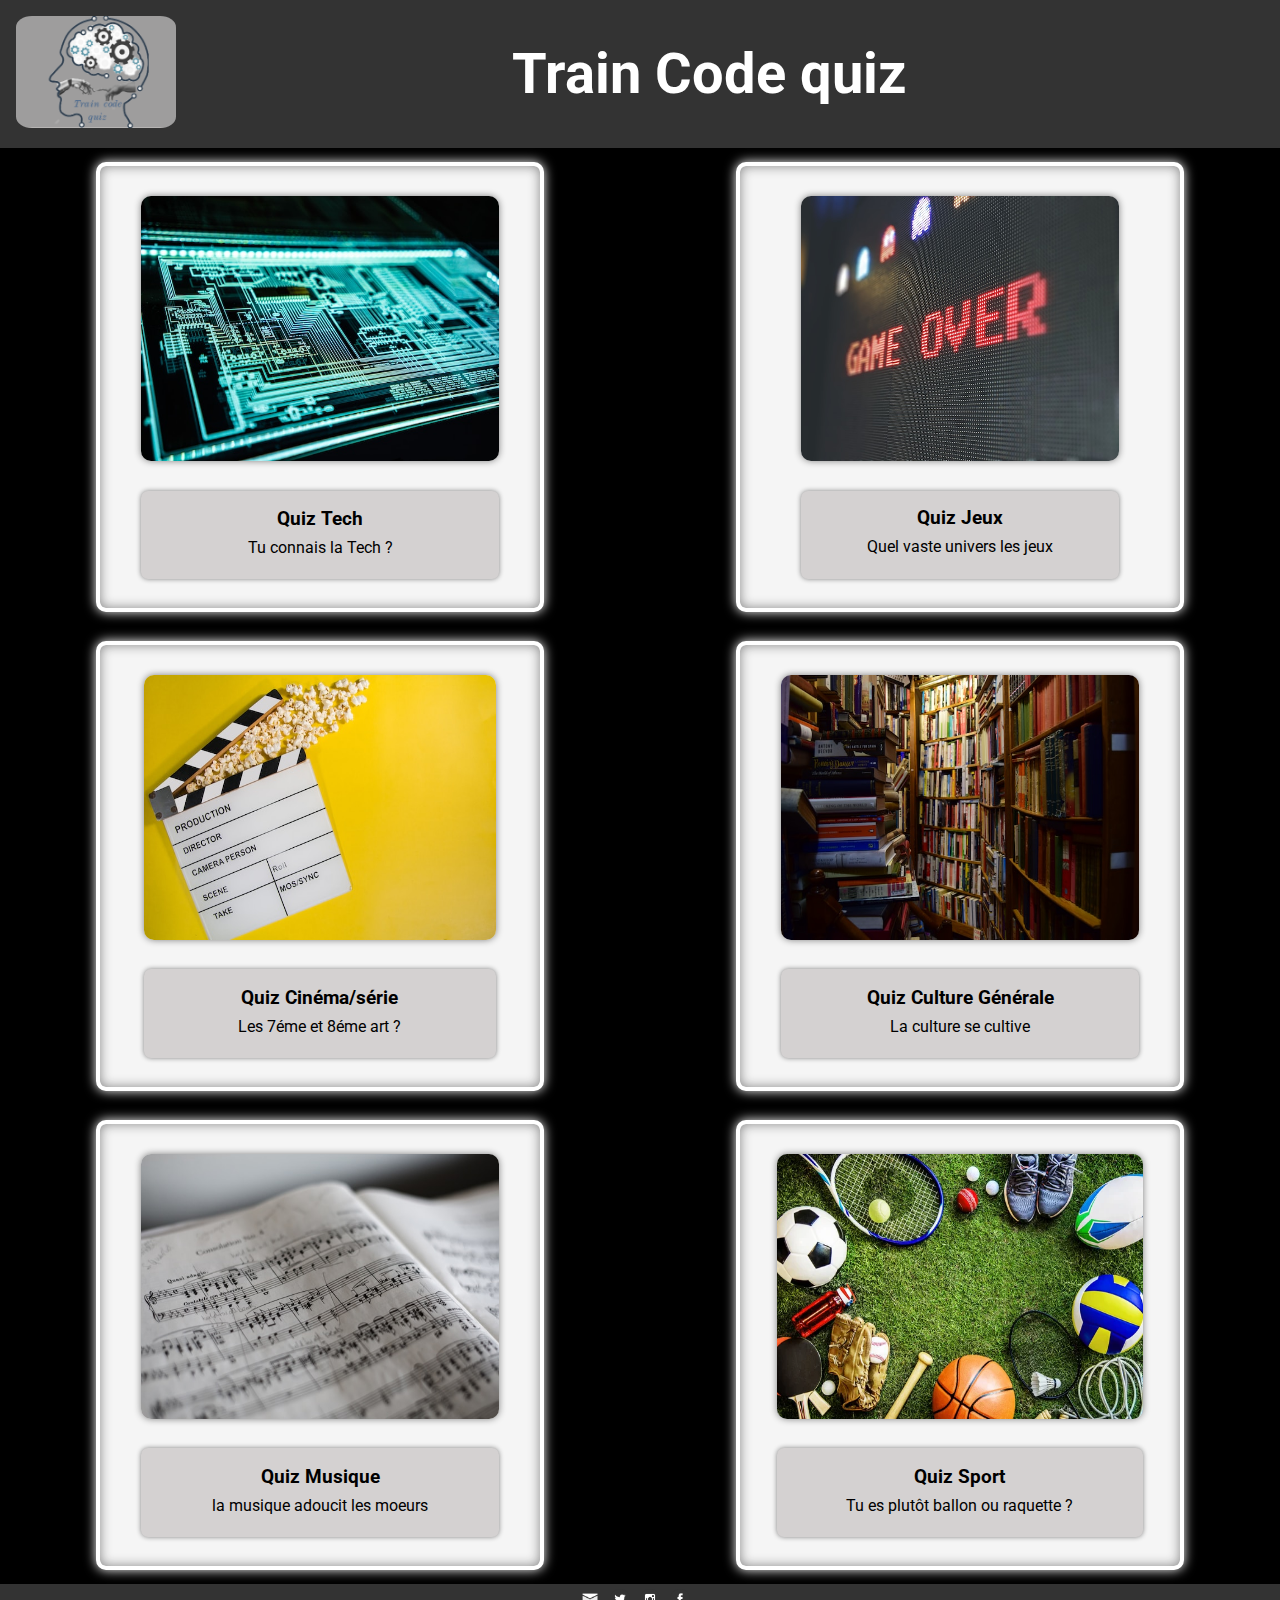
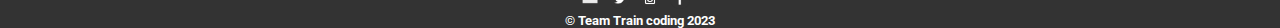
<file: index.html>
<!DOCTYPE html>
<html lang="en">

<head>
  <meta charset="UTF-8">
  <meta http-equiv="X-UA-Compatible" content="IE=edge">
  <meta name="viewport" content="width=device-width, initial-scale=1.0">
  <title>Quiz super top</title>
  <link rel="stylesheet" media="screen and (max-width: 550px)" href="style_mobile.css">
  <link rel="stylesheet" media="screen and (min-width: 551px)" href="style.css">
  <link rel="stylesheet" href="https://cdnjs.cloudflare.com/ajax/libs/font-awesome/6.4.0/css/all.min.css">
  <link rel="preconnect" href="https://fonts.googleapis.com">
  <link rel="preconnect" href="https://fonts.gstatic.com" crossorigin>
  <link href="https://fonts.googleapis.com/css2?family=Roboto&display=swap" rel="stylesheet">
</head>

<body>


            <!-- Header avec lien vers la Home -->
            
        <header>

            <div class="top">

                <div class="logotop">
                    <a href="index.html">
                    <img src="ressources/Logo.png" alt="logo"></div>
                 </a>
                 <h1>Train Code quiz</h1>
                 <div class="navbar-mobile" >
                    <i class="fas fa-bars"></i>
                    <div class="modal">
                        <div class="navbar-mobile-list">
                            <form id="formulaire" class="formulaire-desktop">

                                <h2>Si vous avez des améliorations à nous suggérer ou des nouveaux thémes de quiz à nous proposer</h2>
                          <div>
                              <label for="name">Nom</label><br/>
                              <input type="text" id="name">
                          </div>
                          <div>
                              <label for="email">Email</label><br/>
                              <input type="email" id="email">
                          </div>
                          <div>
                              <label for="message">Message</label><br/>
                              <textarea id="message" rows="10"></textarea>
                          </div>
              
                          <button type="submit" class="envoi">Envoyer</button>
              
                         
                      </form>
                      <script>
                        const message = "Merci mais on s'en fout 🤪 ";
                        document
                          .getElementById("formulaire")
                          .addEventListener("submit", function (event) {
                            event.preventDefault();
                            alert(message);
                          });
                      </script>
                    </div>
                    </div>
    
                </div>
        
        </header>
      
        <main>

            <!-- Quiz Tech  -->

<div class="carte">
    <div class="container">
        <div class="quiz">
            <div class="image"> <img src="ressources/Tech.png" alt="Image du 1er quiz Tech"></div>
                <div class="description" >
                     <a href="Quiz_tech.html">
                         <h3>Quiz Tech</h3>
                         <p>Tu connais la Tech ?</p>
                    </a> 
             </div>
        </div>
    </div>
</div>

              <!-- Quiz Jeux -->

<div class="carte"> 
    <div class="container">
        <div class="quiz">
             <div class="image"> <img src="ressources/Jeux.png" alt="Image du 2eme quiz Jeux"> </div>
                <div class="description" >
                     <a href="https://www.google.com/search?client=firefox-b-d&q=wikipedia">
                            <h3>Quiz Jeux</h3>
                       <p>Quel vaste univers les jeux </p>
                    </a> 
               </div>
        </div>
     </div>
</div>
             <!-- Quiz Cinéma/série -->
             
<div class="carte"> 
    <div class="container">
        <div class="quiz">
            <div class="image"> <img src="ressources/ciné_série.png" alt="Image du 3eme quiz Ciné_série"> </div>
                <div class="description" >
                     <a href="https://www.google.com/search?client=firefox-b-d&q=wikipedia">
                            <h3>Quiz Cinéma/série</h3>
                       <p>Les 7éme et 8éme art ? </p>
                    </a> 
               </div>
        </div>
     </div>
</div>
              <!-- Quiz Culture Générale  -->

<div class="carte"> 
    <div class="container">
        <div class="quiz">
            <div class="image"> <img src="ressources/CultureG.png" alt="Image du 4eme quiz CultureG"> </div>
                <div class="description" >
                     <a href="https://www.google.com/search?client=firefox-b-d&q=wikipedia">
                            <h3>Quiz Culture Générale</h3>
                       <p>La culture se cultive</p>
                    </a> 
               </div>
        </div>
     </div>
</div>

             <!-- Quiz Musique  -->

<div class="carte"> 
    <div class="container">
        <div class="quiz">
            <div class="image"> <img src="ressources/Musique.png" alt="Image du 5eme quiz Musique"> </div>
                <div class="description" >
                    <a href="Quiz_music.html">
                             <h3>Quiz Musique</h3>
                        <p>la musique adoucit les moeurs</p>
                    </a> 
             </div>
        </div>
    </div>
</div>
              <!-- Quiz Sport  -->

<div class="carte" > 
    <div class="container">
        <div class="quiz">
            <div class="image"> <img src="ressources/sport.png" alt="Image du 6eme quiz Sport"> </div>
                <div class="description" >
                    <a href="https://www.google.com/search?client=firefox-b-d&q=wikipedia">
                             <h3>Quiz Sport</h3>
                        <p>Tu es plutôt ballon ou raquette ?</p>
                    </a> 
             </div>
        </div>
    </div>
</div>
        
        </main>

                <!-- Footer avec les liens reseaux sociaux  -->

        <footer id="footer" >
<div>
    <ul>
        <li> <a class="contact" target="_blank" href="Contact.html"> <img src="ressources/enveloppeb.png" alt="Logo Enveloppe"> </a></li>
        <li> <a class="twitter" target="_blank" href="https://twitter.com/"> <img src="ressources/twitter.png" alt="Logo Twitter"> </a></li>
        <li> <a class="insta" target="_blank" href="https://www.instagram.com/"> <img src="ressources/instagram.png" alt="Logo Instagram"></a></li>
        <li> <a class="facebook" target="_blank" href="https://www.facebook.com/"> <img src="ressources/facebook.png" alt="Logo Facebook"> </a></li>
    </ul>   
</div>
        <h4>© Team Train coding 2023</h4>
        </footer>


  

  <script src="scripts.js"></script>  

</body>

</html>
</file>
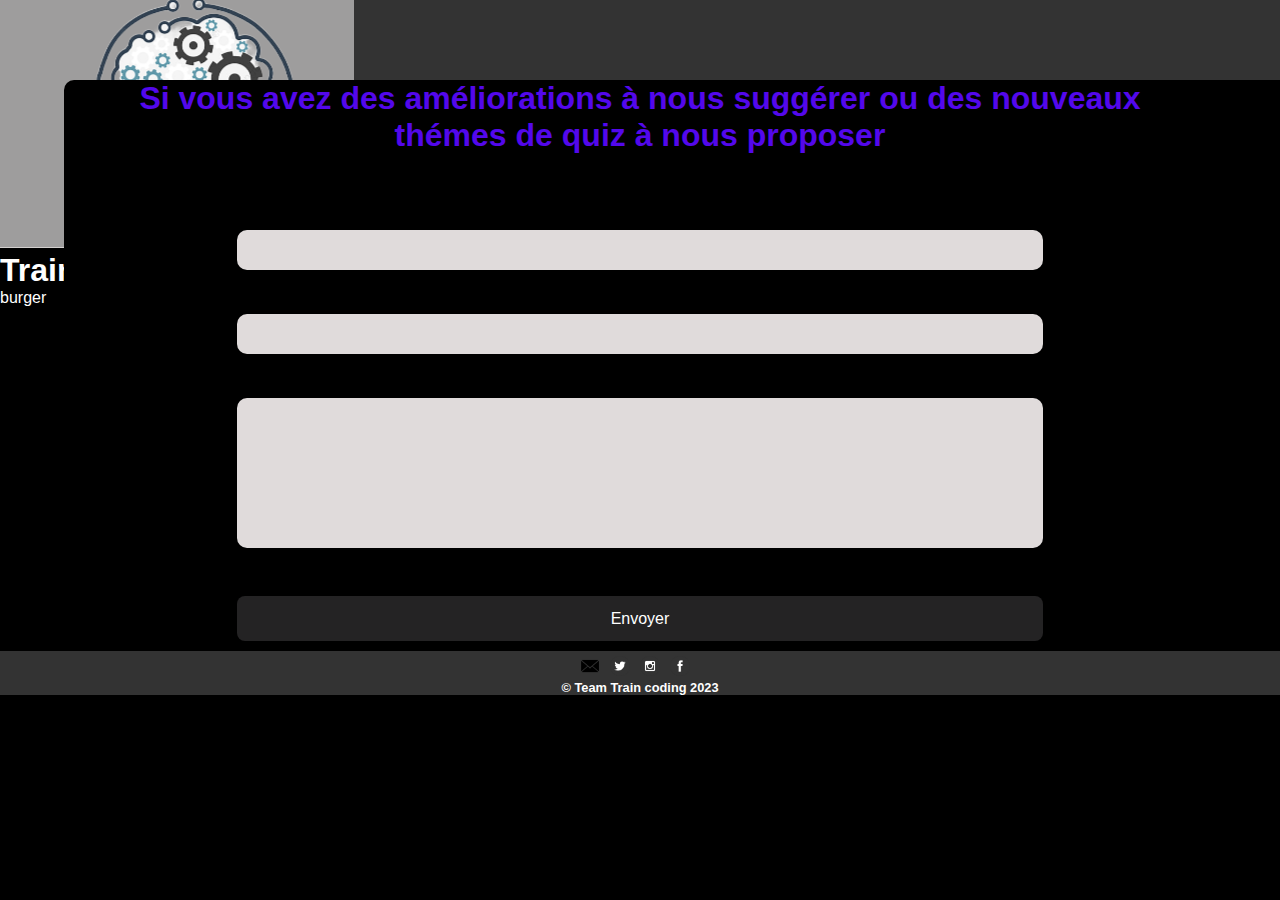
<file: Contact.html>
<!DOCTYPE html>
<html lang="en">
<head>
    <meta charset="UTF-8">
    <meta http-equiv="X-UA-Compatible" content="IE=edge">
    <meta name="viewport" content="width=device-width, initial-scale=1.0">
    <link rel="stylesheet" href="style_mobile.css">
    <title>Contact</title>
</head>
<body>

    <!-- Header avec lien vers la Home -->
            
    <header>
         <a href="/Index.html">
            <img src="ressources/Logo.png" alt="logo">
         </a>
         <h1>Train Code quiz</h1>
         <span> burger</span>
    </header>
    <Main>

        <!-- Formulaire de contact -->

        <form id="formulaire">

                  <h2>Si vous avez des améliorations à nous suggérer ou des nouveaux thémes de quiz à nous proposer</h2>
            <div>
                <label for="name">Nom</label><br/>
                <input type="text" id="name">
            </div>
            <div>
                <label for="email">Email</label><br/>
                <input type="email" id="email">
            </div>
            <div>
                <label for="message">Message</label><br/>
                <textarea id="message" rows="10"></textarea>
            </div>

            <button type="submit" class="envoi">Envoyer</button>

           
        </form>
      
          <!--Message aprés envoi-->

          <script>
            const message = "Merci mais on s'en fout 🤪 ";
            document
              .getElementById("formulaire")
              .addEventListener("submit", function (event) {
                event.preventDefault();
                alert(message);
              });
          </script>



        
    </Main>

    <footer id="footerContact" >
        <div>
            <ul>
                <li> <a class="contact" target="_blank" href="Contact.html"> <img src="ressources/enveloppe.png" alt="Logo Enveloppe"> </a></li>
                <li> <a class="twitter" target="_blank" href="https://twitter.com/"> <img src="ressources/twitter.png" alt="Logo Twitter"> </a></li>
                <li> <a class="insta" target="_blank" href="https://www.instagram.com/"> <img src="ressources/instagram.png" alt="Logo Instagram"></a></li>
                <li> <a class="facebook" target="_blank" href="https://www.facebook.com/"> <img src="ressources/facebook.png" alt="Logo Facebook"> </a></li>
            </ul>   
        </div>
                <h4>© Team Train coding 2023</h4>
                </footer>
        
          
</body>
</html>
</file>
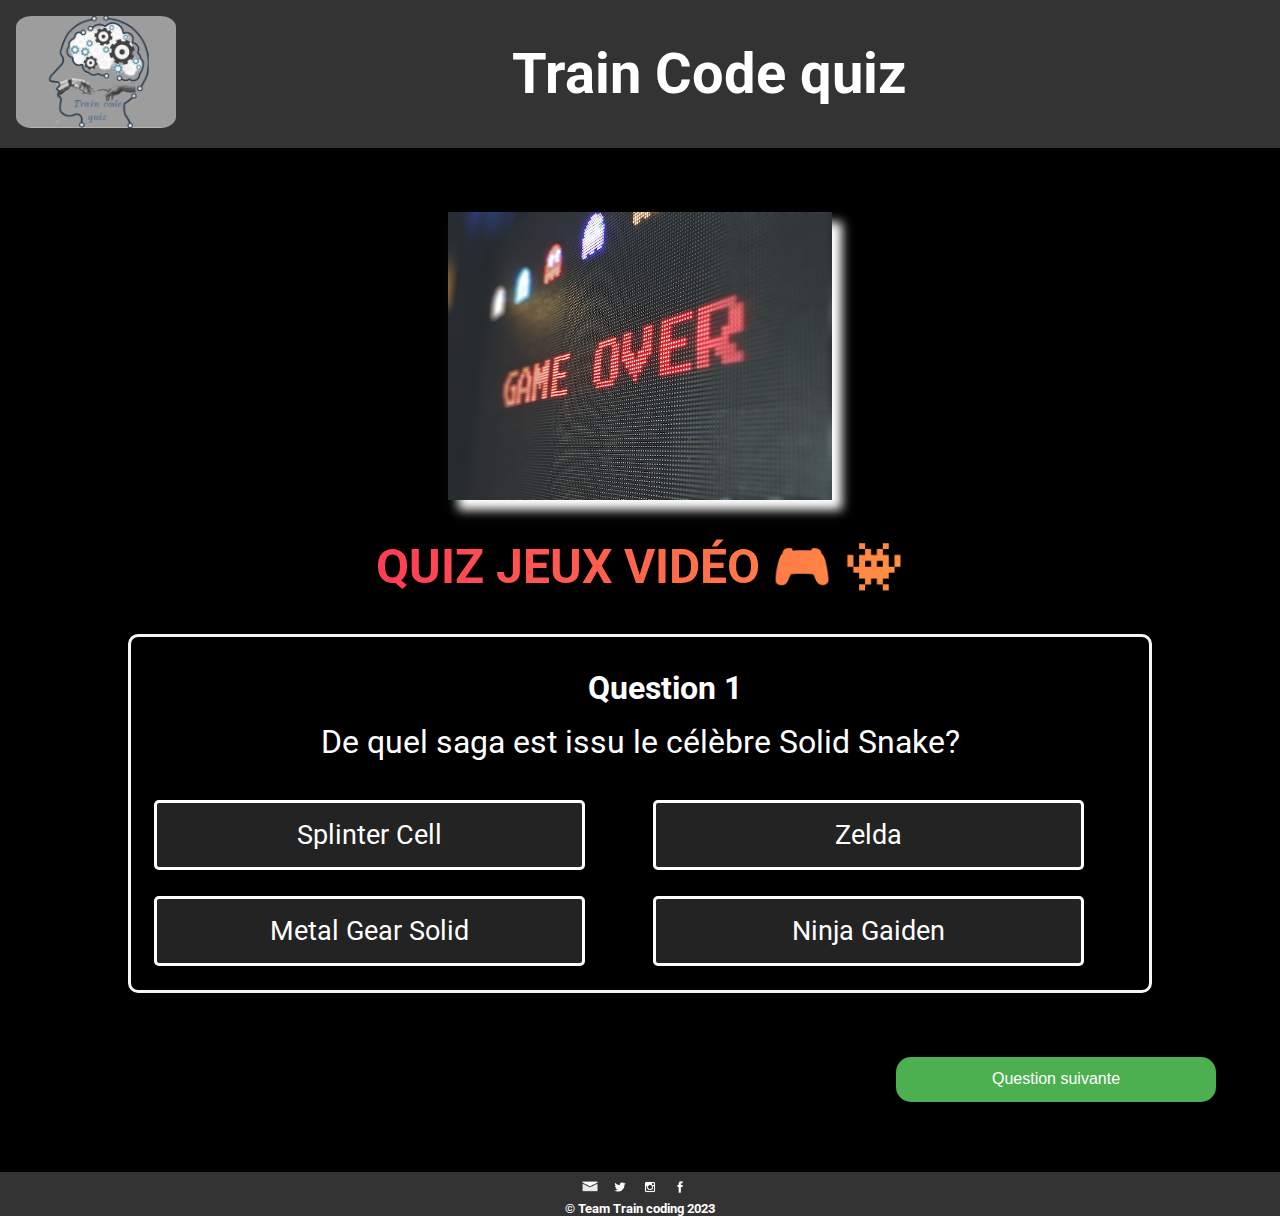
<file: Quiz-JV.html>
<!DOCTYPE html>
<html lang="en">
<head>
    <meta charset="UTF-8">
    <meta http-equiv="X-UA-Compatible" content="IE=edge">
    <meta name="viewport" content="width=device-width, initial-scale=1.0">
    <link rel="stylesheet" media="screen and (max-width: 550px)" href="style_mobile.css">
    <link rel="stylesheet" media="screen and (min-width: 551px)" href="style.css">
    <link rel="stylesheet" href="https://cdnjs.cloudflare.com/ajax/libs/font-awesome/6.4.0/css/all.min.css">
    <link rel="preconnect" href="https://fonts.googleapis.com">
    <link rel="preconnect" href="https://fonts.gstatic.com" crossorigin>
    <link href="https://fonts.googleapis.com/css2?family=Roboto&display=swap" rel="stylesheet">
    <title>Quiz Tech</title>
</head>
<body>
     <!-- Header avec lien vers la Home -->
            
     <header>

        <div class="top">
                
            <div class="logotop"><a href="index.html">
                <img src="ressources/Logo.png" alt="logo"></div>
        
             </a>
             <h1>Train Code quiz</h1>
             <div class="navbar-mobile">
                <i class="fas fa-bars"></i>
                <div class="modal">
                    <div class="navbar-mobile-list">
                        <form id="formulaire">

                            <h2>Si vous avez des améliorations à nous suggérer ou des nouveaux thémes de quiz à nous proposer</h2>
                      <div>
                          <label for="name">Nom</label><br/>
                          <input type="text" id="name">
                      </div>
                      <div>
                          <label for="email">Email</label><br/>
                          <input type="email" id="email">
                      </div>
                      <div>
                          <label for="message">Message</label><br/>
                          <textarea id="message" rows="10"></textarea>
                      </div>
          
                      <button type="submit" class="envoi">Envoyer</button>
          
                     
                  </form>
                </div>
                </div>

            </div>
    
    </header>

   

    <main class="quizpage">
        <img class="image-principale" src="ressources/Jeux.png" alt="Question" />
      
        <h2 class="quizh2-j">Quiz Jeux vidéo 🎮 👾</h2> 
        
        <div class="question_1" id="question1">
        
        <section class="nom_quiz">
              </section>
                <div class="cartequestion">
            <h3 class="question">Question 1</h3>
            <p class="pquestion"> De quel saga est issu le célèbre Solid Snake?</p>
            
            <section class="reponses">
              <article class="rep"><p> Splinter Cell </p></article>
              <article class="rep"><p> Zelda </p></article>
              <article class="rep" id="goodq"><p> Metal Gear Solid</p></article>
              <article class="rep"><p> Ninja Gaiden</p></article>

            </div>
            <button type="button" class="collapsible" id="bq1">Question suivante</button>

        </section>
        
        
       
        </div>
        
        <section class="nom_quiz" id="question2">
             
                <div class="cartequestion">
            <h3 class="question">Question 2</h3>
            <p class="pquestion">Hogwarts Legacy se déroule :</p>
            <section class="reponses">
                <article class="rep2"><p>Après la saga Harry Potter</p></article>
                <article class="rep2" id="goodq2"><p>100 ans avant la saga Harry Potter</p></article>
                <article class="rep2"><p>Pendant la saga Harry Potter</p></article>
                <article class="rep2"><p>Ce n'est pas précisé</p></article>

            </div>
           
            <button type="button" class="collapsible" id="bq2">Question suivante</button>

        </section>
        
        
       
        </div>
    </section>


    <section class="nom_quiz" id="question3">
             
        <div class="cartequestion">
    <h3 class="question">Question 3</h3>
    <p class="pquestion">Quel a été le premier métier du célèbre Mario?</p>
    <section class="reponses">
        <article class="rep3"><p>Un Plombier</p></article>
        <article class="rep3" id="goodq3"><p>Un charpentien</p></article>
        <article class="rep3"><p>Un cuisinier</p></article>
        <article class="rep3"><p>Un développeur web</p></article>

    </div>
   
    <button type="button" class="collapsible" id="bq3">Question suivante</button>

</section>



</div>
</section>


<section class="nom_quiz" id="question4">
             
    <div class="cartequestion">
<h3 class="question">Question 4</h3>
<p class="pquestion">Ubisoft est une entreprise de développement, d'édition et de distribution de jeux vidéo :</p>

<section class="reponses">
    <article class="rep4"><p>Canadienne 🇨🇦</p></article>
    <article class="rep4"><p>Americaine 🇺🇸</p></article>
    <article class="rep4"><p>Marocaine 🇲🇦</p></article>
    <article class="rep4" id="goodq4"><p>Française 🇫🇷</p></article>

</div>

<button type="button" class="collapsible" id="bq4">Question suivante</button>

</section>

<section class="nom_quiz" id="question5">
             
    <div class="cartequestion">
<h3 class="question">Question 5</h3>
<p class="pquestion">Dans quel jeu vidéo très célèbre aurait pu apparaître notre cher Marcos s'il n'avait pas bu trop de verre de vin?</p>

<section class="reponses">
    <article class="rep5"><p>GTA</p></article>
    <article class="rep5"><p>Train Simulator</p></article>
    <article class="rep5"id="goodq5" ><p>FIFA</p></article>
    <article class="rep5"><p>Call of duty</p></article>
    

</div>

<button type="button" class="ResultatFinal" id="bq5">Résultat du Super Quiz !</button>

</section>

<section class="nom_quiz" id="ResultatFinalCarte">
             
    <div class="cartequestion" id="carteResultat">
<h3 class="question">Votre résultat !</h3>
<p>Félicitation ton score est de</p>

<div class="divScore"><span class="score"> test</span> </div>


</div>
</section>
        

    </main>
       <!-- Footer avec les liens reseaux sociaux  -->

       <footer id="footer" >
        <div>
            <ul>
                <li> <a class="contact" target="_blank" href="Contact.html"> <img src="ressources/enveloppeb.png" alt="Logo Enveloppe"> </a></li>
                <li> <a class="twitter" target="_blank" href="https://twitter.com/"> <img src="ressources/twitter.png" alt="Logo Twitter"> </a></li>
                <li> <a class="insta" target="_blank" href="https://www.instagram.com/"> <img src="ressources/instagram.png" alt="Logo Instagram"></a></li>
                <li> <a class="facebook" target="_blank" href="https://www.facebook.com/"> <img src="ressources/facebook.png" alt="Logo Facebook"> </a></li>
            </ul>   
        </div>
                <h4>© Team Train coding 2023</h4>
                </footer>
        
         
        
<script src="script-jv.js"></script>
</body>
</html>
</file>
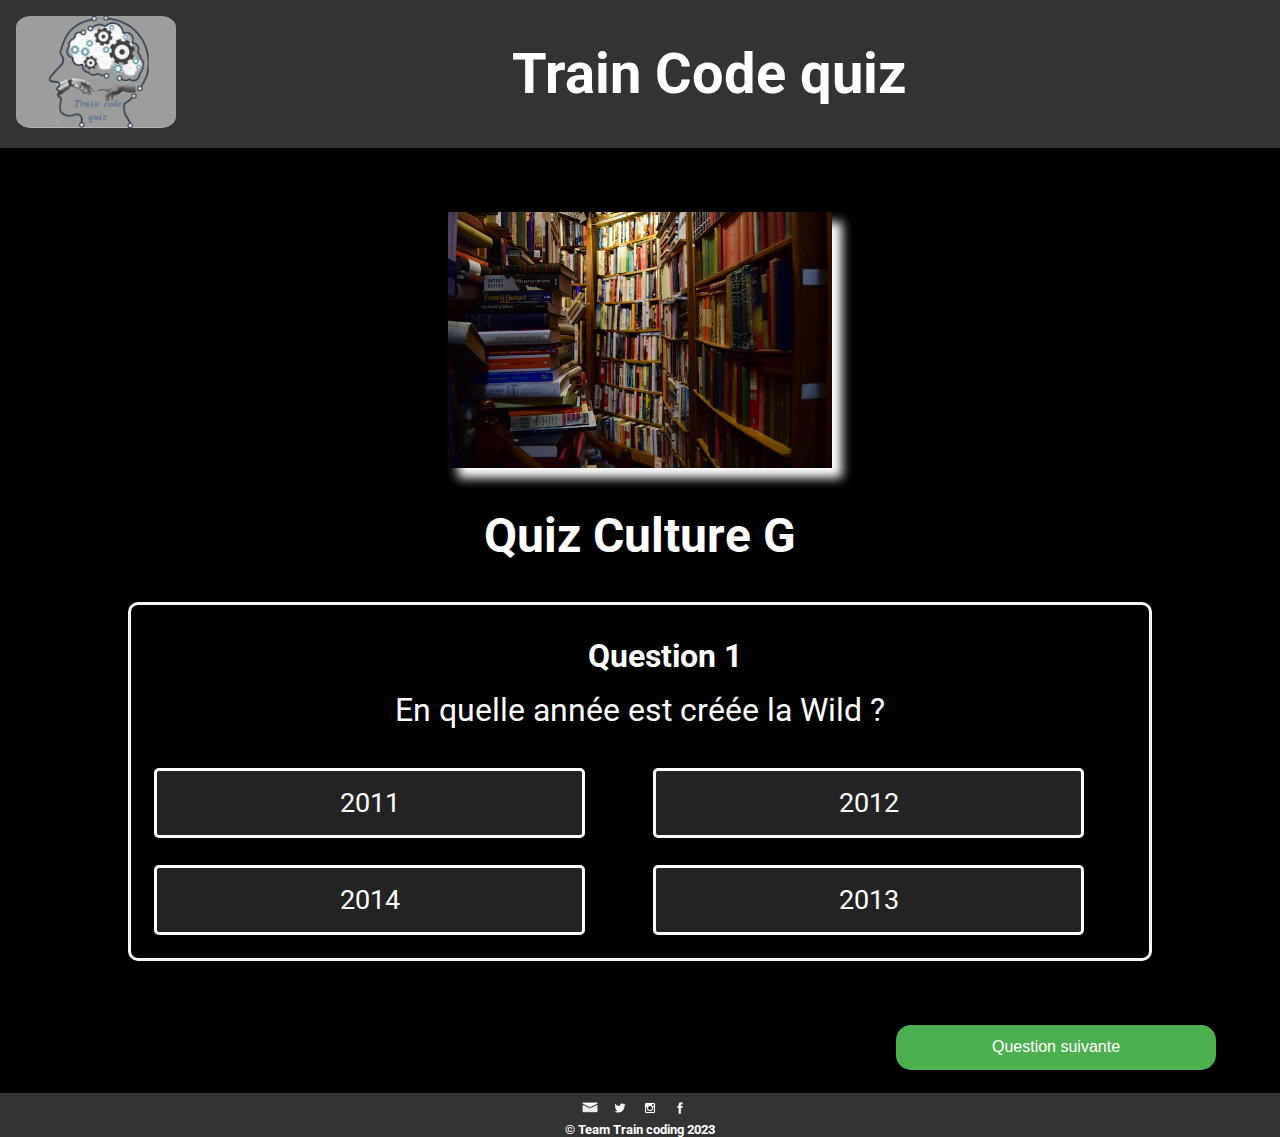
<file: Quiz_CG.html>
<!DOCTYPE html>
<html lang="en">
<head>
    <meta charset="UTF-8">
    <meta http-equiv="X-UA-Compatible" content="IE=edge">
    <meta name="viewport" content="width=device-width, initial-scale=1.0">
    <link rel="stylesheet" href="https://cdnjs.cloudflare.com/ajax/libs/font-awesome/6.4.0/css/all.min.css">
    <link rel="preconnect" href="https://fonts.googleapis.com">
    <link rel="preconnect" href="https://fonts.gstatic.com" crossorigin>
    <link href="https://fonts.googleapis.com/css2?family=Roboto&display=swap" rel="stylesheet">
    <link rel="stylesheet" media="screen and (max-width: 550px)" href="style_mobile.css">
    <link rel="stylesheet" media="screen and (min-width: 551px)" href="style.css">
    <title>Quiz Culture G</title>
</head>
<body>
     <!-- Header avec lien vers la Home -->
            
     <header>

        <div class="top">

            <div class="logotop"><a href="index.html">
                <img src="ressources/Logo.png" alt="logo"></div>
        
             </a>
             <h1>Train Code quiz</h1>
             <div class="navbar-mobile">
                <i class="fas fa-bars"></i>
                <div class="modal">
                    <div class="navbar-mobile-list">
                        <form id="formulaire">

                            <h2>Si vous avez des améliorations à nous suggérer ou des nouveaux thémes de quiz à nous proposer</h2>
                      <div>
                          <label for="name">Nom</label><br/>
                          <input type="text" id="name">
                      </div>
                      <div>
                          <label for="email">Email</label><br/>
                          <input type="email" id="email">
                      </div>
                      <div>
                          <label for="message">Message</label><br/>
                          <textarea id="message" rows="10"></textarea>
                      </div>
          
                      <button type="submit" class="envoi">Envoyer</button>
          
                     
                  </form>
                </div>
                </div>

            </div>
    
    </header>

   

    <main class="quizpage">
        <img class="image-principale" src="ressources/CultureG.png" alt="Question" />
      
        <h2 class="quizh2">Quiz Culture G</h2>
        <div class="question_1" id="question1">
        
        <section class="nom_quiz">
              </section>
                <div class="cartequestion">
            <h3 class="question">Question 1</h3>
            <p class="pquestion">En quelle année est créée la Wild ? </p>
            
            <section class="reponses">
              <article class="rep"><p> 2011 </p></article>
              <article class="rep"><p> 2012 </p></article>
              <article class="rep" id="goodq"><p> 2014 </p></article>
              <article class="rep"><p> 2013 </p></article>

            </div>
            <button type="button" class="collapsible" id="bq1">Question suivante</button>

        </section>
        
        
       
        </div>
        
        <section class="nom_quiz" id="question2">
             
                <div class="cartequestion">
            <h3 class="question">Question 2</h3>
            <p class="pquestion">Qui est Alphonse Pénaud ?</p>
            
            <section class="reponses">
                <article class="rep2"><p>mathematicien</p></article>
                <article class="rep2" id="goodq2"><p>ingénieur</p></article>
                <article class="rep2"><p>politicien</p></article>
                <article class="rep2" id="Thomas"><p>agriculteur</p></article>

            </div>
           
            <button type="button" class="collapsible" id="bq2">Question suivante</button>

        </section>
        
        
       
        </div>
    </section>


    <section class="nom_quiz" id="question3">
             
        <div class="cartequestion">
    <h3 class="question">Question 3</h3>
    <p class="pquestion">Quel est le plus grand pays du monde ?</p>
    
    <section class="reponses">
        <article class="rep3"><p>la Chine</p></article>
        <article class="rep3" id="goodq3"><p>la Russie</p></article>
        <article class="rep3"><p></p>le Canada</article>
        <article class="rep3"><p>l'Algérie</p></article>

    </div>
   
    <button type="button" class="collapsible" id="bq3">Question suivante</button>

</section>



</div>
</section>


<section class="nom_quiz" id="question4">
             
    <div class="cartequestion">
<h3 class="question">Question 4</h3>
<p class="pquestion">Qui a peint "La Joconde"?</p>

<section class="reponses">
    <article class="rep4"><p></p>Thomas Lopes</article>
    <article class="rep4"><p>Vincent van Gogh</p></article>
    <article class="rep4"><p>Pablo Picasso</p></article>
    <article class="rep4" id="goodq4"><p>Léonard de Vinci</p></article>

</div>

<button type="button" class="collapsible" id="bq4">Question suivante</button>

</section>

<section class="nom_quiz" id="question5">
             
    <div class="cartequestion">
<h3 class="question">Question 5</h3>
<p class="pquestion">Quelle est la capitale du Brésil?</p>

<section class="reponses">
    <article class="rep5" id="goodq5"><p>Brasilia</p></article>
    <article class="rep5"><p>Rio de Janeiro</p></article>
    <article class="rep5"><p>Paris 13éme</p></article>
    <article class="rep5"><p>Caracas</p></article>
    

</div>

<button type="button" class="ResultatFinal" id="bq5">Resultat du Super Quiz !</button>

</section>

<section class="nom_quiz" id="ResultatFinalCarte">
             
    <div class="cartequestion" id="carteResultat">
<h3 class="question">Votre résultat !</h3>
<p>Félicitation ton score est de</p>

<div class="divScore"><span class="score"> test</span> </div>


</div>
</section>
        

    </main>
       <!-- Footer avec les liens reseaux sociaux  -->

       <footer id="footer" >
        <div>
            <ul>
                <li> <a class="contact" target="_blank" href="Contact.html"> <img src="ressources/enveloppeb.png" alt="Logo Enveloppe"> </a></li>
                <li> <a class="twitter" target="_blank" href="https://twitter.com/"> <img src="ressources/twitter.png" alt="Logo Twitter"> </a></li>
                <li> <a class="insta" target="_blank" href="https://www.instagram.com/"> <img src="ressources/instagram.png" alt="Logo Instagram"></a></li>
                <li> <a class="facebook" target="_blank" href="https://www.facebook.com/"> <img src="ressources/facebook.png" alt="Logo Facebook"> </a></li>
            </ul>   
        </div>
                <h4>© Team Train coding 2023</h4>
                </footer>
        
         
        
<script src="scriptsCultureG.js"></script>
</body>
</html>
</file>
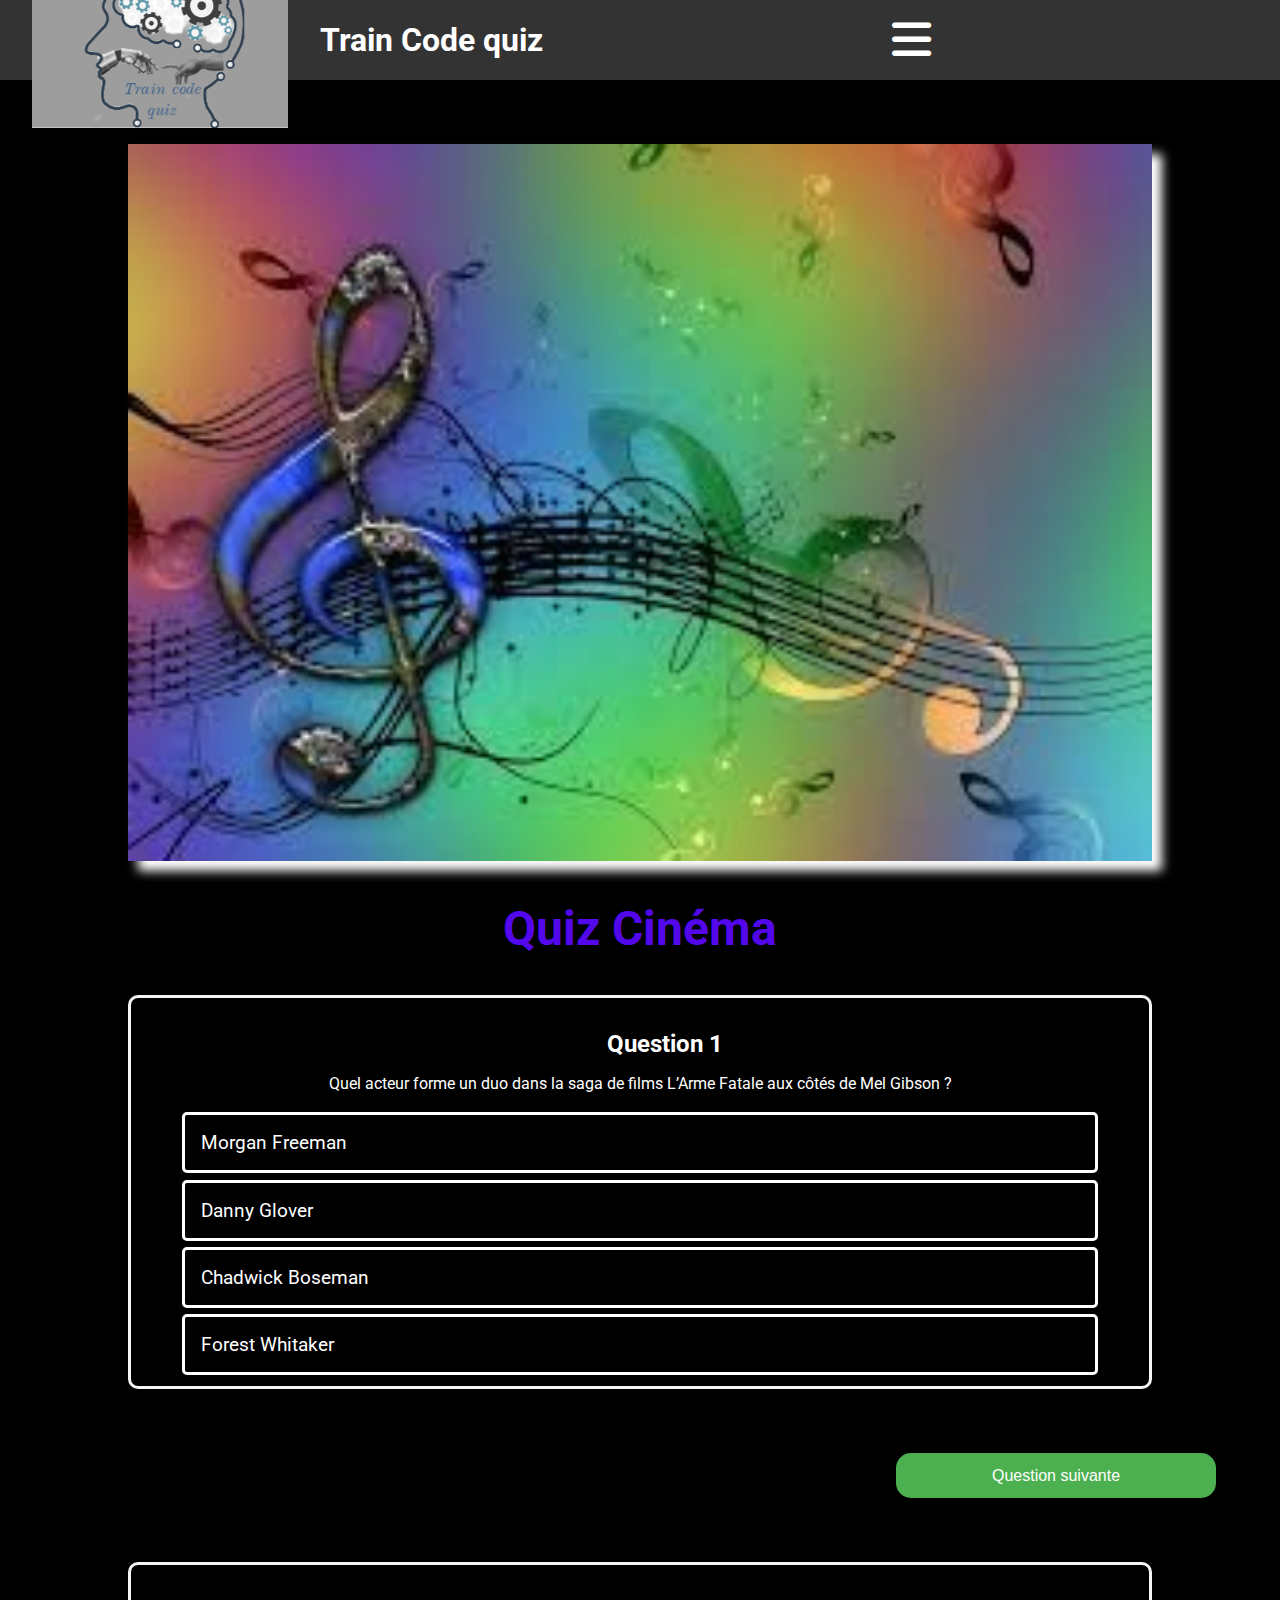
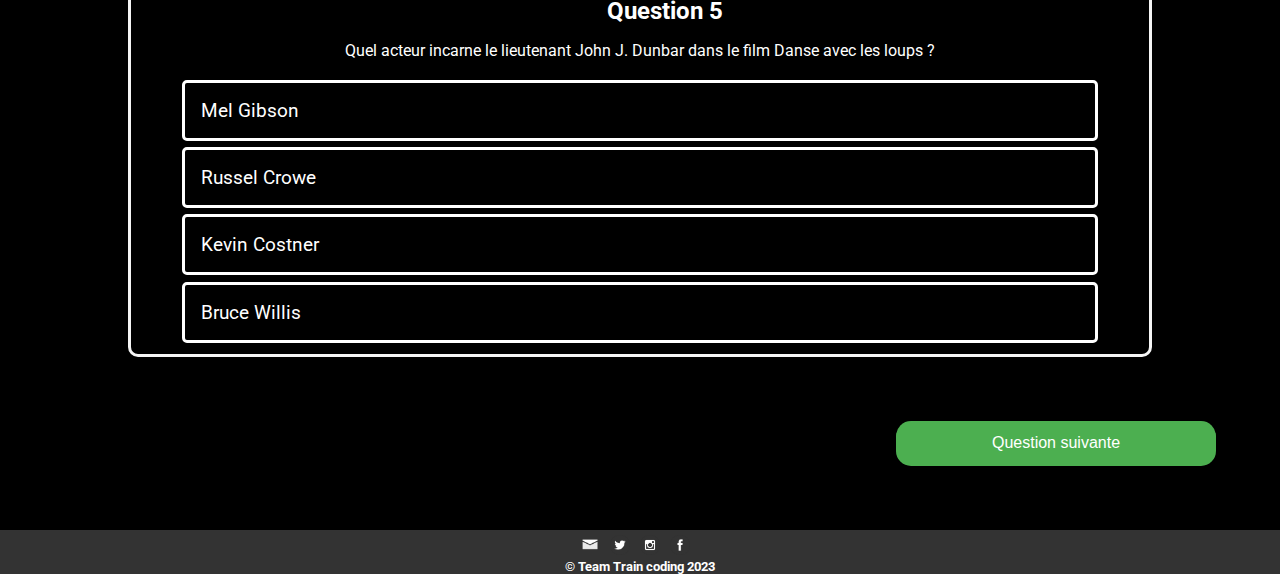
<file: Quiz_cinema.html>
<!DOCTYPE html>
<html lang="en">

<head>
  <meta charset="UTF-8">
  <meta http-equiv="X-UA-Compatible" content="IE=edge">
  <meta name="viewport" content="width=device-width, initial-scale=1.0">
  <title>Quiz super top</title>
  <link rel="stylesheet" href="style_mobile.css">
  <link rel="stylesheet" href="https://cdnjs.cloudflare.com/ajax/libs/font-awesome/6.4.0/css/all.min.css">
  <link rel="preconnect" href="https://fonts.googleapis.com">
  <link rel="preconnect" href="https://fonts.gstatic.com" crossorigin>
  <link href="https://fonts.googleapis.com/css2?family=Roboto&display=swap" rel="stylesheet">
</head>

<body>


            <!-- Header avec lien vers la Home -->
            
        <header>

            <div class="top">

                <div class="logotop"><a href="index.html">
                    <img src="ressources/Logo.png" alt="logo"></div>
            
                 </a>
                 <h1>Train Code quiz</h1>
                 <div class="navbar-mobile">
                    <i class="fas fa-bars"></i>
                    <div class="modal">
                        <div class="navbar-mobile-list">
                            <form id="formulaire">

                                <h2>Si vous avez des améliorations à nous suggérer ou des nouveaux thémes de quiz à nous proposer</h2>
                          <div>
                              <label for="name">Nom</label><br/>
                              <input type="text" id="name">
                          </div>
                          <div>
                              <label for="email">Email</label><br/>
                              <input type="email" id="email">
                          </div>
                          <div>
                              <label for="message">Message</label><br/>
                              <textarea id="message" rows="10"></textarea>
                          </div>
              
                          <button type="submit" class="envoi">Envoyer</button>
              
                         
                      </form>
                      <script>
                        const message = "Merci mais on s'en fout 🤪 ";
                        document
                          .getElementById("formulaire")
                          .addEventListener("submit", function (event) {
                            event.preventDefault();
                            alert(message);
                          });
                      </script>
                    </div>
                    </div>
    
                </div>
        
        </header>

    <main class="quizpage">
        <img class="image-principale" src="ressources/music.png" alt="Question" />
      
        <h2>Quiz Cinéma</h2>
        
        <div class="question_1" id="question1">
        
        <section class="nom_quiz">
              </section>
                <div class="cartequestion">
            <h3 class="question">Question 1</h3>
            <p class="pquestion">Quel acteur forme un duo dans la saga de films L’Arme Fatale aux côtés de Mel Gibson ?</p>
            
            <section class="reponses">
              <article class="rep"><p>Morgan Freeman</p></article>
              <article class="rep" id="goodq"><p>Danny Glover</p></article>
              <article class="rep" ><p>Chadwick Boseman</p></article>
              <article class="rep"><p>Forest Whitaker</p></article>

            </div>
            <button type="button" class="collapsible" id="bq1">Question suivante</button>

        </section>
        
        
       
        </div>
        
        <section class="nom_quiz" id="question2">
             
                <div class="cartequestion">
            <h3 class="question">Question 2</h3>
            <p class="pquestion">En quelle année le personnage d’Iron Man est-il inventé dans les comics ?</p>
            
            <section class="reponses">
              <article class="rep2"><p>1953</p></article>
              <article class="rep2"><p>1973</p></article>
              <article class="rep2" id="goodq2"><p>1963</p></article>
              <article class="rep2"><p>1983</p></article>

            </div>
           
            <button type="button" class="collapsible" id="bq2">Question suivante</button>

        </section>
        
        
       
        </div>
    </section>

    <section class="nom_quiz" id="question3">
             
        <div class="cartequestion">
    <h3 class="question">Question 3</h3>
    <p class="pquestion">Dans le film “Indiana Jones et le Royaume du crâne de cristal”, où se situe ce royaume ?</p></p>
    
    <section class="reponses">
      <article class="rep3"><p>En Afrique du Sud</p></article>
      <article class="rep3"><p>En Chine</p></article>
      <article class="rep3" id="goodq3"><p>Au Pérou</p></article>
      <article class="rep3"><p>En Turquie</p></article>

    </div>
   
    <button type="button" class="collapsible" id="bq3">Question suivante</button>

</section>

</div>

</section>

<section class="nom_quiz" id="question4">
             
    <div class="cartequestion">
<h3 class="question">Question 4</h3>
<p class="pquestion">Dans le film Avatar 2, quel est le nom du peuple de l’eau ?</p></p>

<section class="reponses">
  <article class="rep4"><p>Firostiniya</p></article>
  <article class="rep4"><p>Palomboca</p></article>
  <article class="rep4" id="goodq4"><p>Metkayina</p></article>
  <article class="rep4"><p>Watikgua</p></article>

</div>

<button type="button" class="collapsible" id="bq4">Question suivante</button>

</section>


</div>

</section>

<section class="nom_quiz" id="question5">
             
    <div class="cartequestion">
<h3 class="question">Question 5</h3>
<p class="pquestion">Quel acteur incarne le lieutenant John J. Dunbar dans le film Danse avec les loups ?</p>
</p></p>

<section class="reponses">
  <article class="rep5"><p>Mel Gibson</p></article>
  <article class="rep5"><p>Russel Crowe</p></article>
  <article class="rep5" id="goodq5"><p>Kevin Costner</p></article>
  <article class="rep5"><p>Bruce Willis</p></article>

</div>

<button type="button" class="collapsible" id="bq5">Question suivante</button>

</section>
    </main>
           <!-- Footer avec les liens reseaux sociaux  -->

           <footer id="footer" >
            <div>
                <ul>
                    <li> <a class="contact" target="_blank" href="Contact.html"> <img src="ressources/enveloppeb.png" alt="Logo Enveloppe"> </a></li>
                    <li> <a class="twitter" target="_blank" href="https://twitter.com/"> <img src="ressources/twitter.png" alt="Logo Twitter"> </a></li>
                    <li> <a class="insta" target="_blank" href="https://www.instagram.com/"> <img src="ressources/instagram.png" alt="Logo Instagram"></a></li>
                    <li> <a class="facebook" target="_blank" href="https://www.facebook.com/"> <img src="ressources/facebook.png" alt="Logo Facebook"> </a></li>
                </ul>   
            </div>
                    <h4>© Team Train coding 2023</h4>
                    </footer>
            
            
              
            
              <script src="scriptsTech.js"></script>  
            
            </body>
            
            </html>
</file>
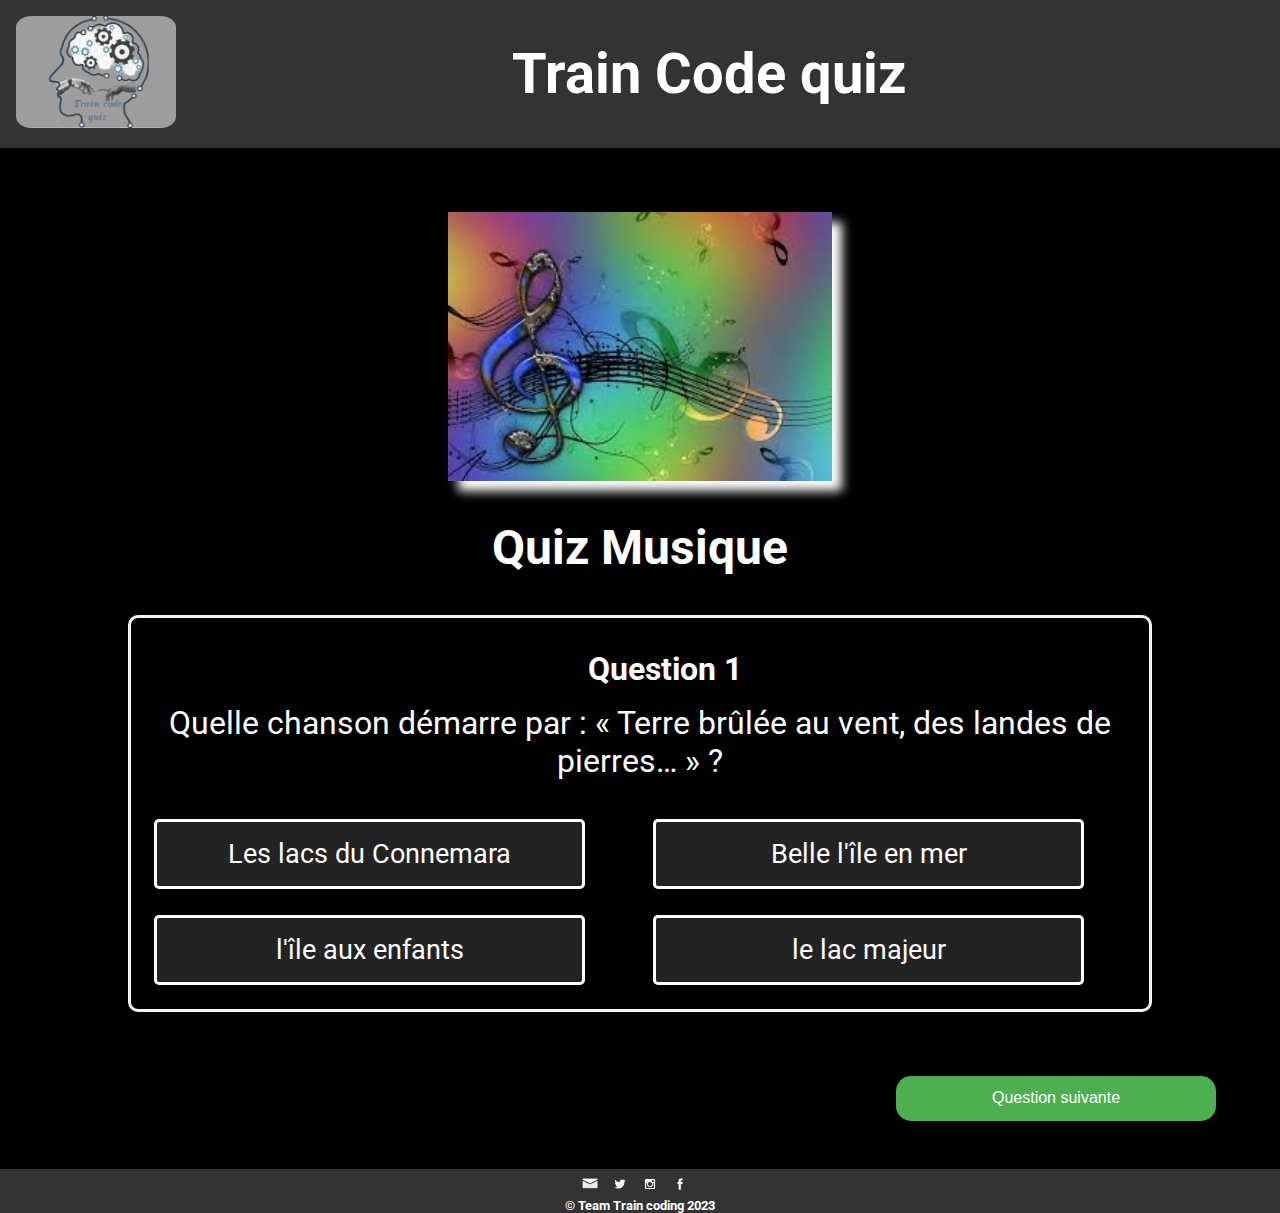
<file: Quiz_music.html>
<!DOCTYPE html>
<html lang="en">
<head>
    <meta charset="UTF-8">
    <meta http-equiv="X-UA-Compatible" content="IE=edge">
    <meta name="viewport" content="width=device-width, initial-scale=1.0">
    <link rel="stylesheet" media="screen and (max-width: 550px)" href="style_mobile.css">
    <link rel="stylesheet" media="screen and (min-width: 551px)" href="style.css">
    <link rel="stylesheet" href="https://cdnjs.cloudflare.com/ajax/libs/font-awesome/6.4.0/css/all.min.css">
    <link rel="preconnect" href="https://fonts.googleapis.com">
    <link rel="preconnect" href="https://fonts.gstatic.com" crossorigin>
    <link href="https://fonts.googleapis.com/css2?family=Roboto&display=swap" rel="stylesheet">
    <title>Quiz Musique</title>
</head>
<body>
     <!-- Header avec lien vers la Home -->
            
     <header>

        <div class="top">

            <div class="logotop"><a href="index.html">
                <img src="ressources/Logo.png" alt="logo"></div>
        
             </a>
             <h1>Train Code quiz</h1>
             <div class="navbar-mobile">
                <i class="fas fa-bars"></i>
                <div class="modal">
                    <div class="navbar-mobile-list">
                        <form id="formulaire">

                            <h2>Si vous avez des améliorations à nous suggérer ou des nouveaux thémes de quiz à nous proposer</h2>
                      <div>
                          <label for="name">Nom</label><br/>
                          <input type="text" id="name">
                      </div>
                      <div>
                          <label for="email">Email</label><br/>
                          <input type="email" id="email">
                      </div>
                      <div>
                          <label for="message">Message</label><br/>
                          <textarea id="message" rows="10"></textarea>
                      </div>
          
                      <button type="submit" class="envoi">Envoyer</button>
          
                     
                  </form>
                </div>
                </div>

            </div>
    
    </header>

   

    <main class="quizpage">
        <img class="image-principale" src="ressources/music.png" alt="Question" />
      
        <h2 class="quizh2">Quiz Musique</h2>
        <div class="question_1" id="question1">
        
        <section class="nom_quiz">
              </section>
                <div class="cartequestion">
            <h3 class="question">Question 1</h3>
            <p class="pquestion">Quelle chanson démarre par : « Terre brûlée au vent, des landes de pierres… » ? </p>
            
            <section class="reponses">
              <article class="rep" id="goodq"><p> Les lacs du Connemara </p></article>
              <article class="rep"><p> Belle l'île en mer </p></article>
              <article class="rep" ><p>l'île aux enfants</p></article>
              <article class="rep"><p> le lac majeur </p></article>

            </div>
            <button type="button" class="collapsible" id="bq1">Question suivante</button>

        </section>
        
        
       
        </div>
        
        <section class="nom_quiz" id="question2">
             
                <div class="cartequestion">
            <h3 class="question">Question 2</h3>
            <p class="pquestion">Le balafon appartient à la famille des…</p>
            
            <section class="reponses">
                <article class="rep2"><p>instruments à vent</p></article>
                <article class="rep2"><p>Pierrafeu</p></article>
                <article class="rep2" id="goodq2"><p>percussions</p></article>
                <article class="rep2"><p>instruments à cordes</p></article>

            </div>
           
            <button type="button" class="collapsible" id="bq2">Question suivante</button>

        </section>
        
        
       
        </div>
    </section>


    <section class="nom_quiz" id="question3">
             
        <div class="cartequestion">
    <h3 class="question">Question 3</h3>
    <p class="pquestion">Qui a composé la Sonate au Clair de lune ?</p>
    
    <section class="reponses">
        <article class="rep3" id="goodq3"><p>Beethoven</p></article>
        <article class="rep3"><p>Orelsan</p></article>
        <article class="rep3"><p>Mozart</p></article>
        <article class="rep3"><p>Son auteur est inconnu</p></article>

    </div>
   
    <button type="button" class="collapsible" id="bq3">Question suivante</button>

</section>



</div>
</section>


<section class="nom_quiz" id="question4">
             
    <div class="cartequestion">
<h3 class="question">Question 4</h3>
<p class="pquestion">Quel groupe ont fondé les frères Young en 1973 ?</p>

<section class="reponses">
    <article class="rep4"><p>Deep Purple</p></article>
    <article class="rep4"><p>Evanescence</p></article>
    <article class="rep4"><p>Dire Strait</p></article>
    <article class="rep4" id="goodq4"><p>AC/DC</p></article>

</div>

<button type="button" class="collapsible" id="bq4">Question suivante</button>

</section>

<section class="nom_quiz" id="question5">
             
    <div class="cartequestion">
<h3 class="question">Question 5</h3>
<p class="pquestion">Quels sont les vrais noms du groupe NTM Kool Shen et Joeystar? </p>

<section class="reponses">
    <article class="rep5"><p>Marcos Martins et Rachid Far</p></article>
    <article class="rep5" id="goodq5"><p>Bruno Lopes et Didier Morville</p></article>
    <article class="rep5"><p>Bruno Beausir et Laouni Mouhid</p></article>
    <article class="rep5"><p>Fabien Marsaud et Aurélien Cotentin</p></article>
    

</div>

<button type="button" class="ResultatFinal" id="bq5">Resultat du Super Quiz !</button>

</section>

<section class="nom_quiz" id="ResultatFinalCarte">
             
    <div class="cartequestion" id="carteResultat">
<h3 class="question">Votre résultat !</h3>
<p>Félicitation ton score est de</p>

<div class="divScore"><span class="score"> test</span>/5 </div>


</div>
</section>
        

    </main>
       <!-- Footer avec les liens reseaux sociaux  -->

       <footer id="footer" >
        <div>
            <ul>
                <li> <a class="contact" target="_blank" href="Contact.html"> <img src="ressources/enveloppeb.png" alt="Logo Enveloppe"> </a></li>
                <li> <a class="twitter" target="_blank" href="https://twitter.com/"> <img src="ressources/twitter.png" alt="Logo Twitter"> </a></li>
                <li> <a class="insta" target="_blank" href="https://www.instagram.com/"> <img src="ressources/instagram.png" alt="Logo Instagram"></a></li>
                <li> <a class="facebook" target="_blank" href="https://www.facebook.com/"> <img src="ressources/facebook.png" alt="Logo Facebook"> </a></li>
            </ul>   
        </div>
                <h4>© Team Train coding 2023</h4>
                </footer>
        
         
        
<script src="script_music.js"></script>
</body>
</html>
</file>
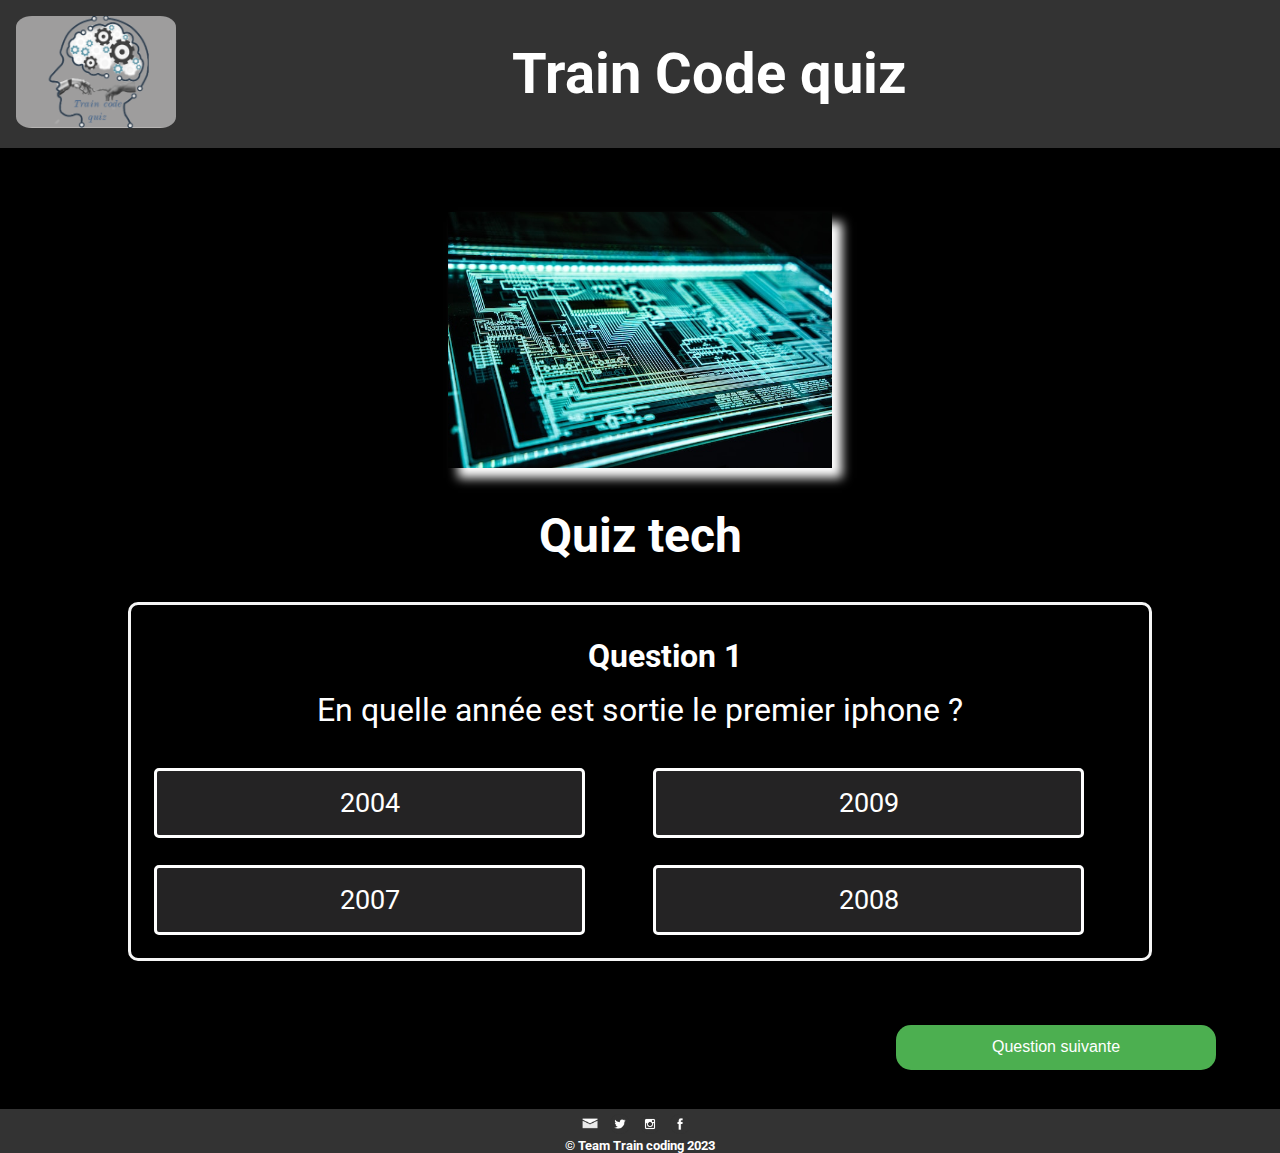
<file: Quiz_tech.html>
<!DOCTYPE html>
<html lang="en">
<head>
    <meta charset="UTF-8">
    <meta http-equiv="X-UA-Compatible" content="IE=edge">
    <meta name="viewport" content="width=device-width, initial-scale=1.0">
    <link rel="stylesheet" media="screen and (max-width: 550px)" href="style_mobile.css">
    <link rel="stylesheet" media="screen and (min-width: 551px)" href="style.css">
    <link rel="stylesheet" href="https://cdnjs.cloudflare.com/ajax/libs/font-awesome/6.4.0/css/all.min.css">
    <link rel="preconnect" href="https://fonts.googleapis.com">
    <link rel="preconnect" href="https://fonts.gstatic.com" crossorigin>
    <link href="https://fonts.googleapis.com/css2?family=Roboto&display=swap" rel="stylesheet">
    <title>Quiz Tech</title>
</head>
<body>
     <!-- Header avec lien vers la Home -->
            
     <header>

        <div class="top">

            <div class="logotop"><a href="index.html">
                <img src="ressources/Logo.png" alt="logo"></div>
        
             </a>
             <h1>Train Code quiz</h1>
             <div class="navbar-mobile">
                <i class="fas fa-bars"></i>
                <div class="modal">
                    <div class="navbar-mobile-list">
                        <form id="formulaire">

                            <h2>Si vous avez des améliorations à nous suggérer ou des nouveaux thémes de quiz à nous proposer</h2>
                      <div>
                          <label for="name">Nom</label><br/>
                          <input type="text" id="name">
                      </div>
                      <div>
                          <label for="email">Email</label><br/>
                          <input type="email" id="email">
                      </div>
                      <div>
                          <label for="message">Message</label><br/>
                          <textarea id="message" rows="10"></textarea>
                      </div>
          
                      <button type="submit" class="envoi">Envoyer</button>
          
                     
                  </form>
                </div>
                </div>

            </div>
    
    </header>

   

    <main class="quizpage">
        <img class="image-principale" src="ressources/Tech.png" alt="Question" />
      
        <h2 class="quizh2">Quiz tech</h2>
        <div class="question_1" id="question1">
        
        <section class="nom_quiz">
              </section>
                <div class="cartequestion">
            <h3 class="question">Question 1</h3>
            <p class="pquestion"> En quelle année est sortie le premier iphone ? </p>
            
            <section class="reponses">
              <article class="rep"><p> 2004 </p></article>
              <article class="rep"><p> 2009 </p></article>
              <article class="rep" id="goodq"><p> 2007</p></article>
              <article class="rep"><p> 2008 </p></article>

            </div>
            <button type="button" class="collapsible" id="bq1">Question suivante</button>

        </section>
        
        
       
        </div>
        
        <section class="nom_quiz" id="question2">
             
                <div class="cartequestion">
            <h3 class="question">Question 2</h3>
            <p class="pquestion">Qui à créé le languange Javascript ?</p>
            
            <section class="reponses">
                <article class="rep2"><p>Brendan Feich</p></article>
                <article class="rep2" id="goodq2"><p>Brendan Eich</p></article>
                <article class="rep2"><p>Brandon Eich</p></article>
                <article class="rep2" id="Thomas"><p>Thomas Lopes</p></article>

            </div>
           
            <button type="button" class="collapsible" id="bq2">Question suivante</button>

        </section>
        
        
       
        </div>
    </section>


    <section class="nom_quiz" id="question3">
             
        <div class="cartequestion">
    <h3 class="question">Question 3</h3>
    <p class="pquestion">Quel animal est l'emblême de Mozilla Firefox ?</p>
    
    <section class="reponses">
        <article class="rep3"><p>Un lézard</p></article>
        <article class="rep3" id="goodq3"><p>Un renard</p></article>
        <article class="rep3"><p>Un papillon</p></article>
        <article class="rep3"><p>Un louveteau</p></article>

    </div>
   
    <button type="button" class="collapsible" id="bq3">Question suivante</button>

</section>



</div>
</section>


<section class="nom_quiz" id="question4">
             
    <div class="cartequestion">
<h3 class="question">Question 4</h3>
<p class="pquestion">Quel est le nom du chien robot de Sony ?</p>

<section class="reponses">
    <article class="rep4"><p>Aiko</p></article>
    <article class="rep4"><p>Aito</p></article>
    <article class="rep4"><p>Aigo</p></article>
    <article class="rep4" id="goodq4"><p>Aibo</p></article>

</div>

<button type="button" class="collapsible" id="bq4">Question suivante</button>

</section>

<section class="nom_quiz" id="question5">
             
    <div class="cartequestion">
<h3 class="question">Question 5</h3>
<p class="pquestion">Quel est l'anné de création d'Apple</p>

<section class="reponses">
    <article class="rep5" id="goodq5"><p>1976</p></article>
    <article class="rep5"><p>1975</p></article>
    <article class="rep5"><p>1974</p></article>
    <article class="rep5"><p>1977</p></article>
    

</div>

<button type="button" class="ResultatFinal" id="bq5">Resultat du Super Quiz !</button>

</section>

<section class="nom_quiz" id="ResultatFinalCarte">
             
    <div class="cartequestion" id="carteResultat">
<h3 class="question">Votre résultat !</h3>
<p>Félicitation ton score est de</p>

<div class="divScore"><span class="score"></span> sur 5 , Bravo !!!</div>


</div>
</section>
        

    </main>
       <!-- Footer avec les liens reseaux sociaux  -->

       <footer id="footer" >
        <div>
            <ul>
                <li> <a class="contact" target="_blank" href="Contact.html"> <img src="ressources/enveloppeb.png" alt="Logo Enveloppe"> </a></li>
                <li> <a class="twitter" target="_blank" href="https://twitter.com/"> <img src="ressources/twitter.png" alt="Logo Twitter"> </a></li>
                <li> <a class="insta" target="_blank" href="https://www.instagram.com/"> <img src="ressources/instagram.png" alt="Logo Instagram"></a></li>
                <li> <a class="facebook" target="_blank" href="https://www.facebook.com/"> <img src="ressources/facebook.png" alt="Logo Facebook"> </a></li>
            </ul>   
        </div>
                <h4>© Team Train coding 2023</h4>
                </footer>
        
         
        
<script src="scriptsTech.js"></script>
</body>
</html>
</file>
<file: style_mobile.css>
body{
    margin: 0;
   font-family: 'Roboto', sans-serif;
   background-color: black;
   
}


#footer{                                                    /* background-color: #516079;*/
	height:7%;   
    background-color: #333333;
    width: 100%;
    color: white;                                               /*changement couleur en white*/
   /* position: fixed;
    bottom: 0;*/
    }   

#footerContact{                                              /* background-color: #516079;*/
    height:7%;   
    background-color: #333333;
    width: 100%;
    /*position: fixed;
    bottom: 0;*/
    color: white;

}
footer ul{
	display: flex;
	list-style-type: none;
	justify-content: center;
	
}	
footer li {	
	padding-right:10px ;
	padding-top: 5px;
}

footer img{
	width: 20px;
}
h4 {
	text-align: center;
	font-size: 0.8em;
	
}

*{
    padding: 0;
    margin: 0;
    box-sizing: border-box;
}



/* Header */

/* burger */

.navbar-mobile{
    display: block;
    margin: auto;
}

.navbar-mobile i{
    
    z-index: 9999;
    font-size: 2.8rem;
    color: white;
    width: 5%;
}
.modal{
    transition: top 2s;
    background-color:#333333;
    height: 100vh;
    position: absolute;
    top: -100vh;
    left: 0;
    width: 100%;
    opacity: 1;
}
 
.navbar-mobile .navbar-mobile-list{
   display: flex;
    height: 100%;
    align-items: center;
    justify-content: center;
}


.change-modal{
    top:80px;
    
}

header{
    
    height: 80px;
    background-color:#333333;
    color: white;
   
}

.top{
    display: flex;
    height: 80px;
    justify-content: space-evenly;
    align-items: center;
}
	
.logotop img{
 width: 80%;
 margin-left: 10%;
 
 
}
   
.logotop{
    width: 25%;

}





/*main*/


main {
    display: flex;
    flex-direction: column;
    
}
main>h1{
    text-align: center;
    padding: 1.5rem;
}
main h2{
    text-align: center;
    color: #5308eb;
    font-size: 3em;
    margin-top: 3%;
    margin-bottom: 3%;
}
.quizpage img{                                                      /*Ajout Margin-top */
    margin-top: 5%;
}

.carte {
    width: 85%;
    height: 450px;
    display: flex;
    margin-bottom: .9rem;
    margin-top: .9rem;
    margin-left: auto;
    margin-right: auto;
    flex-direction: row;
    border: solid 4px #fff;
    justify-content: space-evenly;
    background-size: cover;
    background-color: whitesmoke;
    border-radius: 10px 10px 10px;
    box-shadow: 0 0 12px #ffffff,
    inset 0 0 12px #858585                                      /*Ajout effet neon */
}


.quiz
{
    display: flex;
    flex-direction: column;
    width: 100%;
    height: 100%;
    justify-content: space-evenly;

}

.image
{

    width: 90%;
    height: 60%;
    display: block;
    margin-left: auto;
    margin-right: auto;
    border-radius: 7px 7px 7px;
}

.image img {
    width: 100%;
    height: 100%;
    border-radius: 10px 10px 10px;
    box-shadow: 0px 0px 7px gray;
}

.description {
    text-align: center;
    height: 20%;
    width: 90%;
    margin-left: auto;
    margin-right: auto;
    border-radius: 7px 7px 7px;
    box-shadow: 0px 0px 5px gray;
    cursor: pointer;
    background-color: rgb(212, 209, 209);

}
.description h3{
    margin-top: 5%;
    margin-bottom: 0.5rem;
}

.description a{
    text-decoration: none;
    color: black;
}

.description:hover{
    background-color: rgb(166, 166, 166);
    transform: scale(1.1);
}



                    /* Formulaire */


#formulaire{
    display: flex;
    flex-direction: column;
    background-color: black;
    border-radius: 10px 10px 10px;
    height: 100%;
}

form label{
    display: block;
    margin: auto;
    text-align: center;
    padding-top: 0.5rem;
}
#formulaire h2{
    text-align: center;
    width: 90%;
    display: block;
    margin: auto;
    margin-bottom: 2rem;
    font-size: 2em;
    
}

#name{
    display: block;
    margin: auto;
    width: 70%;
    border-radius: 10px 10px 10px;
    
}

#email{
    display: block;
    margin: auto;
    width: 70%;
    border-radius: 10px 10px 10px;
}

#message{
    display: block;
    margin: auto;
    width: 70%;
    border-radius: 10px 10px 10px;
}

.envoi{
    display: block;
    margin-top: 3rem;
    width: 70%;
    margin-left: 15%;
    border-radius: 7px 7px 7px;

}
form{
    width: 90%;
    display: block;
    margin: auto;
    
}
input, textarea{
    background-color: rgb(224, 219, 219);
    border: none;
    width: 90%;
    resize : none;
    margin-top: 10px;
    margin-bottom: 10px;
 }


textarea{
    border-radius: 5px  ;

}
input{
    height: 40px;
    border-radius: 10px  ;
}


.envoi {

    background-color: #242324;
    color: white;
    font-size: 1em;
    border-radius: 8px / 8px ;
    padding: 5px;
    padding-left: 20px;
    padding-right: 20px;
    margin-bottom: 10px;
}



                    /* Quiz */

.image-principale{
        width: 80%;
        height: auto;
        box-shadow: 10PX 10PX 10PX;
        display: block;
        margin: auto;
}

 /* Style pour le titre */
 .nom_quiz h2 {
    font-size: 2.5rem;
    font-weight: bold;
    text-align: center;
    margin: 2rem 0;
  }

  .cartequestion h3{
    text-align: center;
  }
  /* Style pour les questions */
  .question {
    font-size: 1.5rem;
    font-weight: bold;
    margin-top: 2rem;
    margin-left: 5%;
  }



  .pquestion{
    display: block;
    text-align: center;
    padding-top: 1rem;
    padding-bottom: 1rem;
  }

  
  /* Style pour les rÃ©ponses */
  .reponses article {
      border: solid;
      font-size: 1.2rem;
      padding: 1rem;
      border-radius: 5px 5px 5px;
      cursor: pointer;
      width: 90%;
      
  }

 
  /* Style pour le bouton */
  
button {float:right;
    margin-top: 5%;
    margin-bottom: 5%;
    margin-right: 5%;
    border-radius: 15px 15px 15px;
    width: 25%;
    height: 5vh;
    background-color: #4CAF50; /* Green */
    border: none;
    color: white;
    text-decoration: none;
    font-size: 16px;
    margin-left: 70%;
  
  }

.quizpage{
    background-color: black;
    color: #fff;
}

/* style des questions */ 

.question_1{
    display: block;
    
}

.cartequestion{
    border: solid whitesmoke;
  
    width: 80%;
    margin: auto;
    border-radius: 10px 10px 10px;
    

}

.reponses{
    display: flex;
    flex-direction: column;
    margin-bottom: 0.5rem;
    justify-content: space-between;
    align-items: center;
}

.reponses article{
    margin: 0.2rem;
}

#question2{
    display: none;
}

#question3{
    display: none;
}

#question4{
    display: none;
}
</file>
<file: style.css>
body{
    margin: 0;
   font-family: 'Roboto', sans-serif;
   background-color: black;
   
}


#footer{                                                    /* background-color: #516079;*/
	height:7%;   
    background-color: #333333;
    width: 100%;
    color: white;                                               /*changement couleur en white*/
   /* position: fixed;
    bottom: 0;*/
    }   

#footerContact{                                              /* background-color: #516079;*/
    height:7%;   
    background-color: #333333;
    width: 100%;
    /*position: fixed;
    bottom: 0;*/
    color: white;

}
footer ul{
	display: flex;
	list-style-type: none;
	justify-content: center;
	
}	
footer li {	
	padding-right:10px ;
	padding-top: 5px;
}

footer img{
	width: 20px;
}
h4 {
	text-align: center;
	font-size: 0.8em;
	
}

*{
    padding: 0;
    margin: 0;
    box-sizing: border-box;
}



/* Header */


.topContact{
    display: flex;
    flex-direction: row;
    height: 80px;
    
}

.topContact img{
    height: 80px;
    display: block;
    margin-left: 5%;
    
}

.topContact h1{
    display: block;
    margin: auto;
}

.navbar-mobile{
    display: none;
}

header{
    background-color:#333333;
    color: white;
}

.top{
    display: flex;
    align-items: center;

}
   
.top h1{
    font-size: 3.5em;
    margin-left: 15%;
}
.logotop{
    width: 25%;
    height: 25%;
    
}

.logotop img{
    border-radius: 10%;
    width: 50%;
    margin: 5%;
}




/*main*/


main {
    display: flex;
    flex-direction: row;
    flex-wrap: wrap;
    
}
main>h1{
    text-align: center;
    padding: 1.5rem;
}
main h2{
    text-align: center;
    font-size: 3em;
    margin-top: 3%;
    margin-bottom: 3%;
}
.quizpage img{                                                      /*Ajout Margin-top */
    margin-top: 5%;
}

.carte {

    width: 35%;
    height: 450px;
    display: flex;
    margin-bottom: .9rem;
    margin-top: .9rem;
    margin-left: auto;
    margin-right: auto;
    flex-direction: row;
    border: solid 4px #fff;
    justify-content: space-evenly;
    background-size: cover;
    background-color: whitesmoke;
    border-radius: 10px 10px 10px;
    box-shadow: 0 0 12px #ffffff,
    inset 0 0 12px #858585                                      /*Ajout effet neon */
}


.quiz
{
    display: flex;
    flex-direction: column;
    width: 100%;
    height: 100%;
    justify-content: space-evenly;

}

.image
{

    width: 90%;
    height: 60%;
    display: block;
    margin-left: auto;
    margin-right: auto;
    border-radius: 7px 7px 7px;
}

.image img {
    width: 100%;
    height: 100%;
    border-radius: 10px 10px 10px;
    box-shadow: 0px 0px 7px gray;
}

.description {
    text-align: center;
    height: 20%;
    width: 90%;
    margin-left: auto;
    margin-right: auto;
    border-radius: 7px 7px 7px;
    box-shadow: 0px 0px 5px gray;
    cursor: pointer;
    background-color: rgb(212, 209, 209);

}
.description h3{
    margin-top: 5%;
    margin-bottom: 0.5rem;
}

.description a{
    text-decoration: none;
    color: black;
}

.description:hover{
    background-color: rgb(166, 166, 166);
    transform: scale(1.1);
}



                    /* Formulaire */


#formulaire{
    display: flex;
    flex-direction: column;
    background-color: black;
    border-radius: 10px 10px 10px;
    height: 100%;
}

#formulaireContact{
    display: flex;
    flex-direction: column;
    color: white;
}

form label{
    display: block;
    margin: auto;
    text-align: center;
    padding-top: 0.5rem;
}
#formulaire h2{
    text-align: center;
    width: 90%;
    display: block;
    margin: auto;
    margin-bottom: 2rem;
    font-size: 2em;
    
}

#name{
    display: block;
    margin: auto;
    width: 70%;
    border-radius: 10px 10px 10px;
    
}

#email{
    display: block;
    margin: auto;
    width: 70%;
    border-radius: 10px 10px 10px;
}

#message{
    display: block;
    margin: auto;
    width: 70%;
    border-radius: 10px 10px 10px;
}

.envoi{
    display: block;
    margin-top: 3rem;
    width: 70%;
    margin-left: 15%;
    border-radius: 7px 7px 7px;

}
form{
    width: 90%;
    display: block;
    margin: auto;
    
}
input, textarea{
    background-color: rgb(224, 219, 219);
    border: none;
    width: 90%;
    resize : none;
    margin-top: 10px;
    margin-bottom: 10px;
 }


textarea{
    border-radius: 5px  ;

}
input{
    height: 40px;
    border-radius: 10px  ;
}


.envoi {

    background-color: #242324;
    color: white;
    font-size: 1em;
    border-radius: 8px / 8px ;
    padding: 5px;
    padding-left: 20px;
    padding-right: 20px;
    margin-bottom: 10px;
}



                    /* Quiz */
.quizpage{
    display: flex;
    flex-direction: column;
}
.image-principale{
        width: 30%;
        height: auto;
        box-shadow: 10PX 10PX 10PX;
        display: block;
        margin: auto;
}

 /* Style pour le titre */
 .nom_quiz h2 {
    font-size: 3.5rem;
    font-weight: bold;
    text-align: center;
    margin: 2rem 0;
  }

  
  .pquestion{
    font-size: 2em;
  }

  .cartequestion h3{
    text-align: center;
    font-size: 2em;
  }
  /* Style pour les questions */
  .question {
    font-size: 1.5rem;
    font-weight: bold;
    margin-top: 2rem;
    margin-left: 5%;
  }

.rep p{

    font-size: 1.7rem;
    text-align: center;
}


.rep2 p{

    font-size: 1.7rem;
    text-align: center;
}


.rep3 p{

    font-size: 1.7rem;
    text-align: center;
}

.rep4 p{

    font-size: 1.7rem;
    text-align: center;
}

.rep5 p{

    font-size: 1.7rem;
    text-align: center;
}

  .pquestion{
    display: block;
    text-align: center;
    padding-top: 1rem;
    padding-bottom: 1rem;
  }

  
  /* Style pour les rÃ©ponses */
  .reponses article {
      border: solid;
      font-size: 1.2rem;
      padding: 1rem;
      border-radius: 5px 5px 5px;
      cursor: pointer;
      width: 90%;
      
  }

 
  /* Style pour le bouton */
  
button {float:right;
    margin-top: 5%;
    margin-bottom: 5%;
    margin-right: 5%;
    border-radius: 15px 15px 15px;
    width: 25%;
    height: 5vh;
    background-color: #4CAF50; /* Green */
    border: none;
    color: white;
    text-decoration: none;
    font-size: 16px;
    margin-left: 70%;
    cursor: pointer;
  
  }

.quizpage{
    background-color: black;
    color: #fff;
}

/* style des questions */ 

.question_1{
    display: block;
    
}

.cartequestion{
    border: solid whitesmoke;
  
    width: 80%;
    margin: auto;
    border-radius: 10px 10px 10px;
    

}

.ResultatFinal{
    color: white;
    background-color:4CAF50;
    height: 50px;
    margin-right: 25%;
    width: 50%;
}

.reponses{
  display: grid;
  grid-template-columns: repeat(2, 1fr);
  gap: 20px;
  margin: 20px;
  
}

.reponses article{
    margin: 0.2rem;
}

#question2{
    display: none;
}

#question3{
    display: none;
}

#question4{
    display: none;
}

#question5{
    display: none;
}
/*
#question1{
    display: none;
}
*/
#carteResultat{

    text-align: center;
    height: 45vh;
    margin-bottom: 10%;
}
    

#ResultatFinalCarte{
    display: none;
}

.divScore{
    margin-top: 5%;
    display: block;
    height: 20%;
    align-items: center;
}

.score{
    
    color: #4CAF50;
    font-size: 4em;
    font-weight: 800;
}

.quizh2-j{
    font-size: 3rem;
    font-weight: bold;
    text-align: center;
    text-transform: uppercase;
    background: linear-gradient(to right, #ff0066, #ffcc33);
    -webkit-background-clip: text;
    -webkit-text-fill-color: transparent;
    animation: neon 1.5s ease-in-out infinite alternate;
  }

  
  
  @keyframes neon {
    from {
      text-shadow: 0 0 10px #fff, 0 0 20px #fff, 0 0 30px #ff0066, 0 0 40px #ff0066, 0 0 70px #ff0066, 0 0 80px #ff0066, 0 0 100px #ff0066;
    }
    to {
      text-shadow: 0 0 20px #fff, 0 0 30px #ff0066, 0 0 40px #ffcc33, 0 0 70px #ffcc33, 0 0 80px #ffcc33, 0 0 100px #ffcc33, 0 0 150px #ffcc33;
    }
  }

  #h2omar{
    font-size: 3rem;
    font-weight: bold;
    text-align: center;
    text-transform: uppercase;
    background: linear-gradient(to right, #49f3e5, #090804);
    -webkit-background-clip: text;
    -webkit-text-fill-color: transparent;
    animation: neon 1.5s ease-in-out infinite alternate;
  }

  
  
  @keyframes neon {
    from {
      text-shadow: 0 0 10px #fff, 0 0 20px #fff, 0 0 30px #2fd9f4, 0 0 40px #15d1f6, 0 0 70px #10d6f5, 0 0 80px #12b8f5, 0 0 100px #00d5ff;
    }
    to {
      text-shadow: 0 0 20px #fff, 0 0 30px #ff0066, 0 0 40px #ffcc33, 0 0 70px #ffcc33, 0 0 80px #ffcc33, 0 0 100px #ffcc33, 0 0 150px #ffcc33;
    }
}

  .rep {
    transition: transform 0.2s ease-in-out;
    background-color: #242324;
  }
  
  .rep:hover {
    transform: scale(1.05);
  }
  
  .rep2 {
    transition: transform 0.2s ease-in-out;
    background-color: #242324;
  }
  
  .rep2:hover {
    transform: scale(1.05);
  }

  .rep3 {
    transition: transform 0.2s ease-in-out;
    background-color: #242324;
  }
  
  .rep3:hover {
    transform: scale(1.05);
  }

  .rep4 {
    transition: transform 0.2s ease-in-out;
    background-color: #242324;
  }
  
  .rep4:hover {
    transform: scale(1.05);
  }


  .rep5 {
    transition: transform 0.2s ease-in-out;
    background-color: #242324;
  }
  
  .rep5:hover {
    transform: scale(1.05);
  }

  .collapsible {
    transition: transform 0.2s ease-in-out;
    
  }
  
  .collapsible:hover {
    transform: scale(1.1);
  }
</file>
